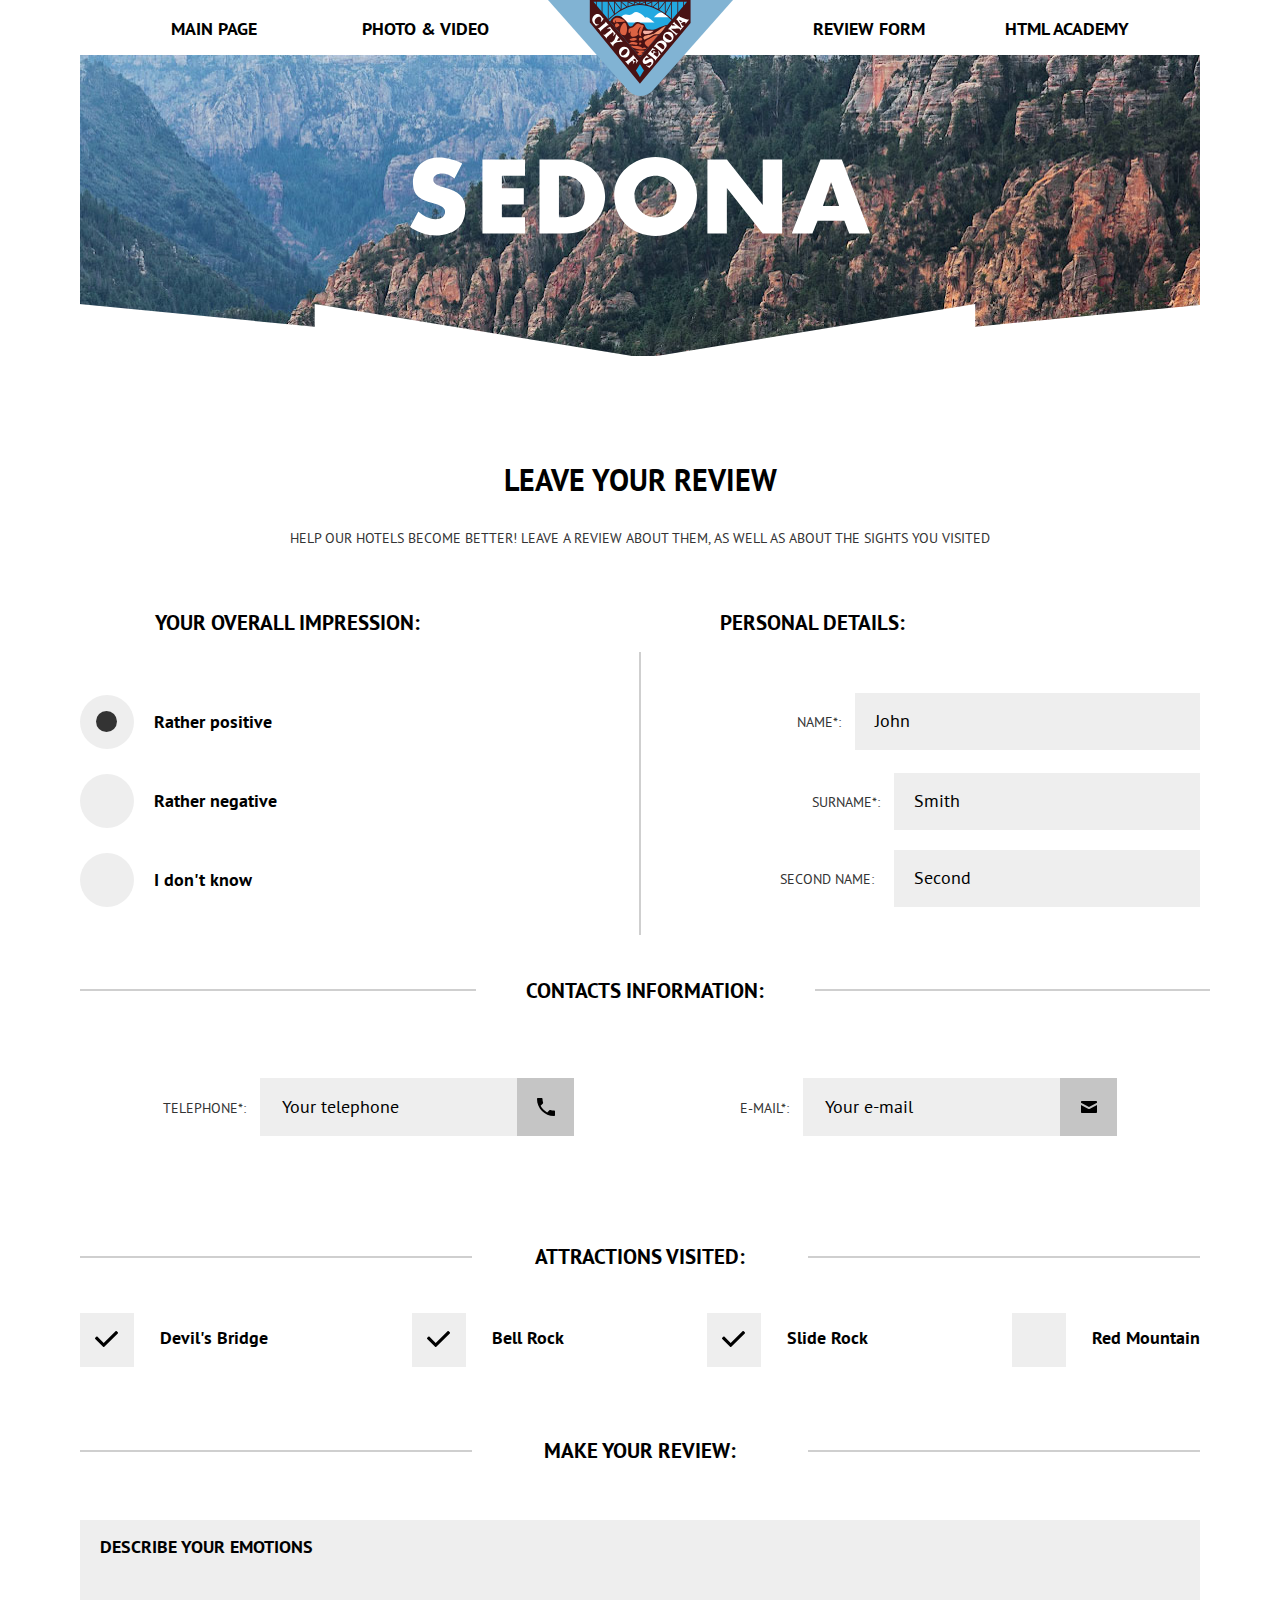
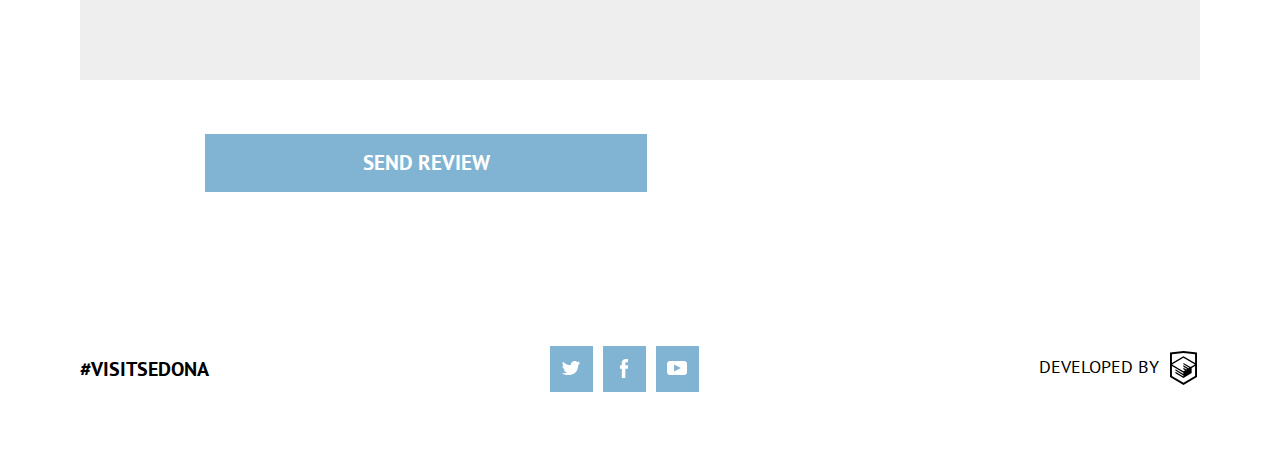
<file: source/form.html>
<!DOCTYPE html>
<html lang="ru">
  <head>
    <meta charset="utf-8">
    <title>HTML Academy: SEDONA</title>
    <link href="css/style.css" rel="stylesheet" type="text/css" />
  </head>
  <body>
    <header class="page-header container">
      <nav class="main-nav">
        <div class="main-nav__wrapper">
          <div class="main-nav__helper"></div>
          <ul class="main-nav__list site-list">
            <li class="site-list__item site-list__item--active">
              <a href="index.html">Main page</a>
            </li>
            <li class="site-list__item">
              <a href="photo.html">Photo & Video</a>
            </li>
            <li class="site-list__item">
              <a href="form.html">Review form</a>
            </li>
            <li class="site-list__item">
              <a href="#">HTML academy</a>
            </li>
          </ul>
        </div>
      </nav>
      <div class="page-header__logo-buttom-wrapper">
        <a class="page-header__logo" href="#">
          <img class="page-header__logo-imageF" src="img/logo-sedona-desktop.svg" alt="Логотип">
        </a>
        <button class="main-nav__toggle" type="button"></button>
      </div>
    </header>
    <main class="photo-page-main container">
      <h1 class="visually-hidden">Content</h1>
      <div class="photo-page-main__wrapper">
        <img class="photo-page-main__image-back" src="img/sedona.svg" alt="Надпись названия города Седона">
      </div>
      <h2 class="form-page-main__title">Leave your review</h2>
      <p class="form-page-main__description">Help our hotels become better! leave a review about them, as well as about the sights you visited</p>
      <form class="form-page-main__form form">
        <fieldset class="form__fieldset">
          <legend class="form__legend">Personal details:</legend>
          <ul class="form__name name">
            <li class="name__person">
              <label class="name__label label">Name*:</label>
              <input class="name__input" type="text" name="name" placeholder="John">
            </li>
            <li class="name__person">
              <label class="name__label label">Surname*:</label>
              <input class="name__input" type="text" name="surname" placeholder="Smith">
            </li>
            <li class="name__person">
              <label class="name__label label">Second name:</label>
              <input class="name__input" type="text" name="familyname" placeholder="Second">
            </li>
          </ul>
        </fieldset>
        <fieldset class="form__fieldset">
          <legend class="form__legend">Contacts information:</legend>
          <ul class="form__contact contact">
            <li class="contact__detail">
              <label class="contact__label label">Telephone*:
                <input class="contact__input" type="text" name="cell" placeholder="Your telephone">
              </label>
            </li>
            <li class="contact__detail">
              <label class="contact__label label">e-mail*:
                <input class="contact__input" type="text" name="mail" placeholder="Your e-mail">
              </label>
            </li>
          </ul>
        </fieldset>
        <fieldset class="form__fieldset">
          <legend class="form__legend">Your overall impression:</legend>
          <ul class="form__impression impression">
            <li class="impression__item">
              <input
                class="visually-hidden"
                type="radio"
                name="impression"
                id="impression-positive"
                checked/>
              <label class="impression__description" for="impression-positive">Rather positive</label>
            </li>
            <li class="impression__item">
              <input
                class="visually-hidden"
                type="radio"
                name="impression"
                id="impression-negative"
                />
              <label class="impression__description" for="impression-negative">
              Rather negative</label>
            </li>
            <li class="impression__item">
              <input
                class="visually-hidden"
                type="radio"
                name="impression"
                id="impression-whatever"
                />
              <label class="impression__description" for="impression-whatever">I don't know</label>
            </li>
          </ul>
        </fieldset>
        <fieldset class="form__fieldset">
          <legend class="form__legend">ATTRACTIONS VISITED:</legend>
          <ul class="form__sights sights">
            <li class="sights__item">
              <input
                class="visually-hidden"
                type="checkbox"
                name="sights"
                id="devil-bridge"
                checked/>
              <label class="sights__description" for="devil-bridge">Devil's Bridge</label>
            </li>
            <li class="sights__item">
              <input
                class="visually-hidden"
                type="checkbox"
                name="sights"
                id="bell-mountaine"
                checked/>
              <label class="sights__description" for="bell-mountaine">Bell Rock</label>
            </li>
            <li class="sights__item">
              <input
                class="visually-hidden"
                type="checkbox"
                name="sights"
                id="slide-park"
                checked/>
              <label class="sights__description" for="slide-park">Slide Rock</label>
            </li>
            <li class="sights__item">
              <input
                class="visually-hidden"
                type="checkbox"
                name="sights"
                id="red-rocks"/>
              <label class="sights__description" for="red-rocks">Red Mountain</label>
            </li>
          </ul>
        </fieldset>
        <fieldset class="form__fieldset">
          <legend class="form__legend">Make your review:</legend>
          <textarea class="form__textarea" placeholder="DESCRIBE YOUR EMOTIONS"></textarea>
        </fieldset>
      </form>
      <button class="form-page-main_button" type="button"><span class="form-page-main_button-text">send review</span></button>
    </main>
    <footer class="footer container">
      <div class="footer__wrapper">
        <h2 class="footer__title">#VISITSEDONA</h2>
        <ul class="footer__social-list social">
          <li class="social__item"><a class="social__link" href="#">
            <img class="social-sites" src="img/icon-twitter.svg">
            </a></li>
          <li class="social__item"><a class="social__link" href="#">
            <img class="social-sites" src="img/icon-facebook.svg">
          </a></li>
          <li class="social__item"><a class="social__link" href="#">
            <img class="social-sites" src="img/icon-youtube.svg">
          </a></li>
        </ul>
        <div class="footer__academy">
          <h3 class="visually-hidden">Developed</h3>
          <a class="footer__academy-link" href="https://htmlacademy.ru/intensive/adaptive">Developed by</a>
        </div>
      </div>
    </footer>
    <script src="js/formNav.js"></script>
  </body>
</html>
</file>
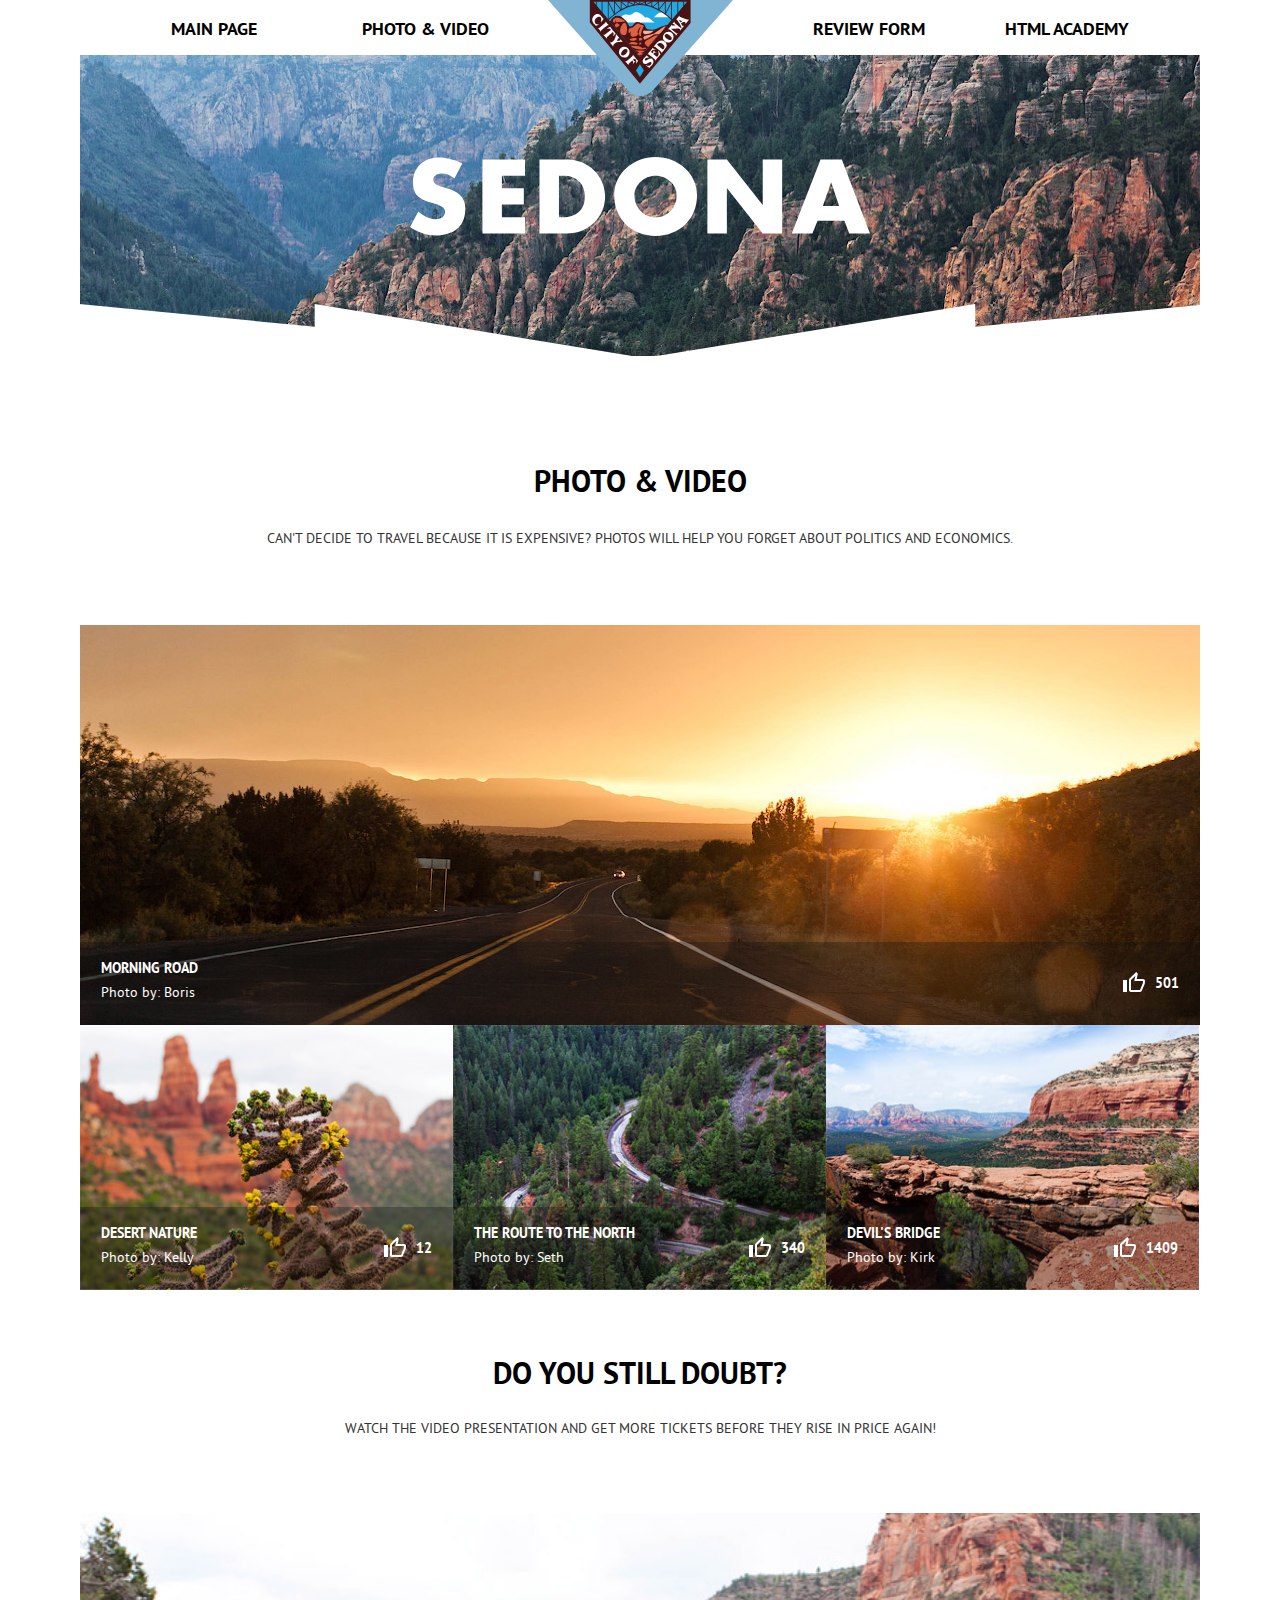
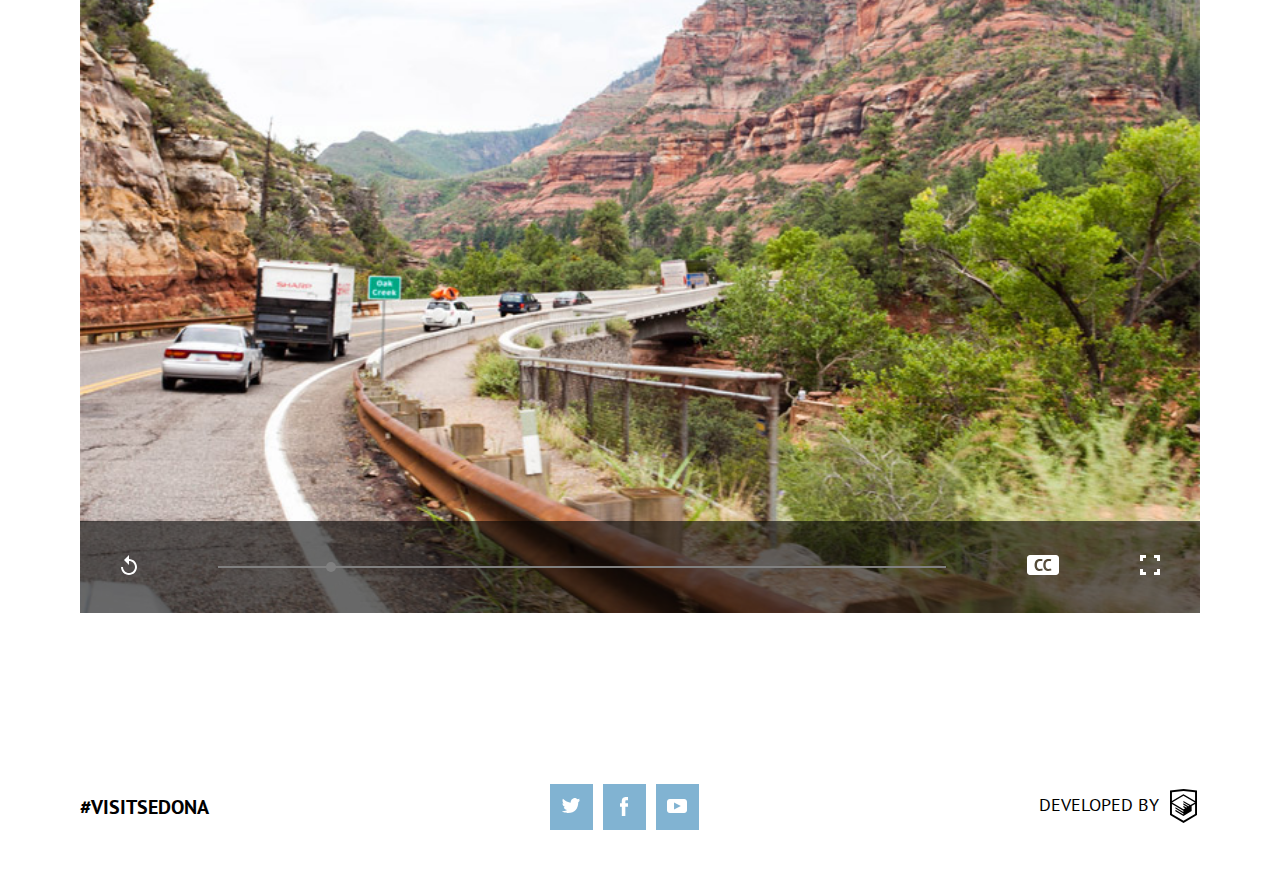
<file: source/photo.html>
<!DOCTYPE html>
<html lang="ru">
  <head>
    <meta charset="utf-8">
    <title>HTML Academy: SEDONA</title>
    <link href="css/style.css" rel="stylesheet" type="text/css" />
  </head>
  <body>
    <header class="page-header container">
      <nav class="main-nav">
        <div class="main-nav__wrapper">
          <div class="main-nav__helper"></div>
          <ul class="main-nav__list site-list">
            <li class="site-list__item site-list__item--active">
              <a href="index.html">Main page</a>
            </li>
            <li class="site-list__item">
              <a href="photo.html">Photo & Video</a>
            </li>
            <li class="site-list__item">
              <a href="form.html">Review form</a>
            </li>
            <li class="site-list__item">
              <a href="#">HTML academy</a>
            </li>
          </ul>
        </div>
      </nav>
      <div class="page-header__logo-buttom-wrapper">
        <a class="page-header__logo" href="#">
          <img class="page-header__logo-imageP" src="img/logo-sedona-desktop.svg" alt="Логотип">
        </a>
        <button class="main-nav__toggle" type="button"></button>
      </div>
    </header>
    <main class="photo-page-main container">
      <h1 class="visually-hidden">Content</h1>
      <div class="photo-page-main__wrapper">
        <img class="photo-page-main__image-back" src="img/sedona.svg" alt="Надпись названия города Седона">
      </div>
      <h2 class="photo-page-main__title">Photo & Video</h2>
      <p class="photo-page-main__description">Can't decide to travel because it is expensive? Photos will help you forget about politics and economics.</p>
      <ul class="photo-page-main__list photo-list">
        <li class="photo-list__item">
          <img class="photo-list__image" src="img/photo-sunset-desktop@1x.jpg"  alt="Фото заката">
          <div class="image-data"> 
            <div>
              <h3 class="photo-list__title">Morning road</h3>
              <p class="photo-list__author">Photo by: Boris</p>
            </div>
            <p class="photo-list__likes">
              <span class="visually-hidden">Likes</span>
              <span class="photo-list__like-count">501</span>
            </p>
          </div>
        </li>
        <li class="photo-list__item">
          <img class="photo-list__image" src="img/photo-cactus-desktop@1x.jpg" alt="Фото кактуса">
          <div class="image-data">
            <div>
              <h3 class="photo-list__title">Desert nature</h3>
              <p class="photo-list__author">Photo by: Kelly</p>
            </div>
            <p class="photo-list__likes">
              <span class="visually-hidden">Likes</span>
              <span class="photo-list__like-count">12</span>
            </p>
          </div>
        </li>
        <li class="photo-list__item">
          <img class="photo-list__image" src="img/photo-roads-desktop@1x.jpg" alt="Фото дороги">
           <div class="image-data">
            <div>
              <h3 class="photo-list__title">The route to the North</h3>
              <p class="photo-list__author">Photo by: Seth</p>
            </div>
            <p class="photo-list__likes">
              <span class="visually-hidden">Likes</span>
              <span class="photo-list__like-count">340</span>
            </p>
          </div>
        </li>
        <li class="photo-list__item">
          <img class="photo-list__image" src="img/photo-bridge-desktop@1x.jpg" alt="Фото моста">
          <div class="image-data">
            <div>
              <h3 class="photo-list__title">Devil's bridge</h3>
              <p class="photo-list__author">Photo by: Kirk</p>
            </div>
            <p class="photo-list__likes">
              <span class="visually-hidden">Likes</span>
              <span class="photo-list__like-count">1409</span>
            </p>
          </div>
        </li>
      </ul>
      <section class="photo-page-main__video video">
        <h2 class="video__title">Do you still doubt?</h2>
        <p class="video__text">
          Watch the video presentation and get more tickets before they rise in price again!
        </p>
        <div class="video__container">
          <img class="video__img" src="img/video-desktop@1x.jpg" alt="Фото кадр из видео">
          <div class="video__tools">
            <div>
              <img src="img/icon-video-replay.svg" alt="">
            </div>
            <div class="video__timeline">
              <div class="video__timeline-point"></div>
            </div>
            <div>
              <img src="img/icon-video-subtitles.svg" alt="">
            </div>
            <div>
              <img src="img/icon-video-fullscreen.svg" alt="">
            </div>
          </div>
        </div>
      </section>
    </main>
    <footer class="footer container">
      <div class="footer__wrapper">
        <h2 class="footer__title">#VISITSEDONA</h2>
        <ul class="footer__social-list social">
          <li class="social__item"><a class="social__link" href="#">
            <img class="social-sites" src="img/icon-twitter.svg">
            </a></li>
          <li class="social__item"><a class="social__link" href="#">
            <img class="social-sites" src="img/icon-facebook.svg">
          </a></li>
          <li class="social__item"><a class="social__link" href="#">
            <img class="social-sites" src="img/icon-youtube.svg">
          </a></li>
        </ul>
        <div class="footer__academy">
          <h3 class="visually-hidden">Developed </h3>
          <a class="footer__academy-link" href="https://htmlacademy.ru/intensive/adaptive">Developed by</a>
        </div>
      </div>
    </footer>
    <script src="js/likes.js"></script>
    <script src="js/photoNav.js"></script>
  </body>
</html>
</file>
<file: source/css/style.css>
@charset "UTF-8";
/*body { background: blue; }*/
/* colors */
/*screen size */
/* images */
body {
  font-family: "PTSans", "Arial", sans-serif;
  margin: 0;
  padding: 0;
  min-width: 320px;
}

.visually-hidden {
  position: absolute;
  clip: rect(0 0 0 0);
  width: 1px;
  height: 1px;
  margin: -1px;
}

/*
* {
  outline: 1px solid red;
}
*/
@font-face {
  font-family: "PTSans";
  src: url("../fonts/ptsans.woff") format("woff"), url("../fonts/ptsans.woff2") format("woff2");
  font-weight: 300;
  font-style: normal;
}
@font-face {
  font-family: "PTSans";
  src: url("../fonts/ptsansbold.woff") format("woff"), url("../fonts/ptsansbold.woff2") format("woff2");
  font-weight: 800;
  font-style: normal;
}
/* blocks index.html*/
.page-header {
  margin: 0;
  padding: 0;
}

.page-header__logo-buttom-wrapper {
  display: flex;
  flex-direction: column;
  margin: 0;
  padding: 0;
  text-align: center;
}

.page-header__logo {
  margin: 0;
  padding: 0;
  margin-bottom: -14px;
}

.page-header__logo-image {
  margin: 0;
  padding: 0;
  position: relative;
  width: 185px;
  height: auto;
  z-index: 3;
  margin-top: -57px;
}

/* ---- tablet ---- */
@media (max-width: 1120px) {
  .page-header__logo-image {
    margin-top: -75px;
  }
}
@media (max-width: 960px) {
  .page-header__logo-image {
    margin-top: -67px;
  }
}
@media (max-width: 770px) {
  .page-header__logo-image {
    margin-top: -81px;
    width: 170px;
  }
}
@media (max-width: 530px) {
  .page-header__logo-image {
    width: 147px;
  }
}
/* ---- placeholder ---- */
.page-header__logo-imageP {
  margin: 0;
  padding: 0;
  position: relative;
  width: 185px;
  height: auto;
  z-index: 3;
  margin-top: -57px;
}

@media (max-width: 1120px) {
  .page-header__logo-imageP {
    margin-top: -75px;
  }
}
@media (max-width: 960px) {
  .page-header__logo-imageP {
    margin-top: -67px;
  }
}
@media (max-width: 770px) {
  .page-header__logo-imageP {
    margin-top: -81px;
    width: 170px;
  }
}
@media (max-width: 530px) {
  .page-header__logo-imageP {
    width: 147px;
  }
}
.page-header__logo-imageF {
  margin: 0;
  padding: 0;
  position: relative;
  width: 185px;
  height: auto;
  z-index: 3;
  margin-top: -57px;
}

@media (max-width: 1120px) {
  .page-header__logo-imageF {
    margin-top: -75px;
  }
}
@media (max-width: 960px) {
  .page-header__logo-imageF {
    margin-top: -67px;
  }
}
@media (max-width: 770px) {
  .page-header__logo-imageF {
    margin-top: -81px;
    width: 170px;
  }
}
@media (max-width: 530px) {
  .page-header__logo-imageF {
    width: 147px;
  }
}
.main-nav {
  margin: 0;
  padding: 0;
  /* временно для сетки */
  /* min-height: 220px; */
}

.main-nav__helper {
  display: none;
  width: 100%;
  height: 60px;
  background-color: #eeeeee;
}

.main-nav__toggle {
  display: none;
  padding: 0;
  margin: 0;
  width: 23px;
  height: 22px;
  position: absolute;
  background-image: url("../img/icon-menu.svg");
  background-repeat: no-repeat;
  top: 8px;
  right: 15px;
}

@media (max-width: 530px) {
  .main-nav__toggle {
    border: none;
    z-index: 2;
    display: block;
    align-self: flex-end;
  }

  .main-nav__helper {
    display: block;
  }
}
.main-nav__wrapper {
  margin: 0;
  padding: 0;
  background-color: #ffffff;
  /*background-color: $bgc-blue;*/
}

.main-nav__list {
  padding: 0;
  margin: 0;
}

/* ---- tablet ---- */
/*
@media (min-width: $tablet-width) {
  .main-nav__wrapper {
    background-color: $bcg-white;
  }

}

@media (min-width: $tablet-width) {
  .main-nav {
  }
}
*/
/* ---- mobile ---- */
.site-list {
  display: flex;
  flex-direction: row;
  justify-content: space-between;
  margin: 0;
  padding: 0;
  list-style: none;
  padding-left: 71px;
  padding-right: 51px;
}

.site-list__item {
  margin: 0;
  padding: 0;
  font-family: PTSans, Arial, sans-serif;
  font-size: 18px;
  font-weight: 800;
  font-stretch: normal;
  font-style: normal;
  line-height: 1;
  letter-spacing: normal;
  text-align: center;
  text-transform: uppercase;
  color: #ffffff;
}

.site-list__item:nth-of-type(2) {
  margin-left: 25px;
  margin-right: 27px;
}

.site-list__item:nth-of-type(3) {
  margin-left: 217px;
}

/*
.site-list__item:nth-of-type(3) {
  margin-top: 16px;
}
*/
/*
.site-list__item a {
  display: block;
  box-sizing: border-box;
  margin: 0;
  padding: 0;
  padding-top: 18px;
  padding-bottom: 19px;
  color: $white-font;
  background-color: $bgc-blue;
  text-decoration: none;
}
*/
/*
.site-list__item--active {

}
*/
.site-list__item a {
  display: block;
  box-sizing: border-box;
  margin: 0;
  padding: 0;
  padding-left: 20px;
  padding-right: 20px;
  padding-top: 20px;
  padding-bottom: 19px;
  color: #000000;
  background-color: #ffffff;
  text-decoration: none;
}

.nav--show {
  display: block;
}

.nav--hide {
  display: none;
}

/* ---- tablet ---- */
@media (max-width: 960px) {
  .site-list__item {
    font-size: 14px;
  }
}
@media (max-width: 770px) {
  .site-list__item {
    font-size: 13px;
  }

  .site-list__item a {
    padding-left: 0;
    padding-right: 0;
  }

  .site-list__item:nth-of-type(2) {
    margin-left: 0;
  }

  .site-list__item:nth-of-type(3) {
    margin-left: 145px;
  }

  .site-list {
    padding-left: 0;
    padding-right: 0;
    margin-bottom: 20px;
  }
}
@media (max-width: 530px) {
  .site-list {
    flex-direction: column;
  }

  .site-list__item:nth-of-type(1),
.site-list__item:nth-of-type(2),
.site-list__item:nth-of-type(3) {
    margin-left: 0;
    margin-right: 0;
    border-bottom: 1px solid white;
  }

  .site-list__item a {
    font-size: 18px;
    color: #ffffff;
    background-color: #81b3d2;
  }
}
.index-page-main {
  margin: 0;
  padding: 0;
  text-align: center;
}

.index-page-main__background-img {
  margin: 0;
  padding: 0;
  margin-top: -15px;
  margin-bottom: 0;
  width: 100%;
  background-image: url("../img/bg-back-desktop@1x.jpg");
  background-repeat: no-repeat;
  background-position: bottom;
  position: relative;
}

.index-page-main__background-img::after {
  content: "";
  width: 101%;
  height: 54px;
  position: absolute;
  z-index: 2;
  background-size: 100%;
  background-repeat: no-repeat;
  background-image: url("../img/bg-intro-triangle-desktop.svg");
  left: -1px;
  bottom: 0;
}

.index-page-main__image {
  margin: 0;
  padding: 0;
  margin-top: 78px;
  margin-bottom: 85px;
  vertical-align: top;
  text-align: center;
  width: 458px;
  height: auto;
}

.index-page-main__title-wrapper {
  margin: 0;
  padding: 0;
  margin-top: 41px;
  margin-bottom: 0px;
}

.index-page-main__title {
  display: block;
  box-sizing: border-box;
  margin: 0;
  padding: 0;
  margin-top: 0;
  margin-bottom: 0;
  margin-left: auto;
  margin-right: auto;
  font-family: PTSans, Arial, sans-serif;
  font-size: 18px;
  font-weight: 800;
  font-stretch: normal;
  font-style: normal;
  line-height: 1.45;
  letter-spacing: normal;
  text-align: center;
  width: 600px;
  text-transform: uppercase;
  color: #000000;
}

.index-page-main__description {
  display: block;
  box-sizing: border-box;
  margin: 0;
  padding: 0;
  margin-top: 28px;
  margin-bottom: 42px;
  padding-left: 32px;
  padding-right: 33px;
  font-family: PTSans, Arial, sans-serif;
  font-size: 14px;
  font-weight: 300;
  font-stretch: normal;
  font-style: normal;
  line-height: 1.86;
  letter-spacing: normal;
  text-align: center;
  text-transform: uppercase;
  color: #333333;
}

.index-page-main__reasons-list {
  margin: 0;
  padding: 0;
  margin-top: 81px;
}

.index-page-main__booking {
  margin: 0;
  padding: 0;
  margin-top: 60px;
  position: relative;
}

.index-page-main__other-reasons {
  margin: 0;
  padding: 0;
  margin-top: 81px;
}

/* ---- tablet ---- */
@media (max-width: 1120px) {
  .index-page-main__background-img::after {
    height: 46px;
  }
}
@media (max-width: 960px) {
  .index-page-main__background-img {
    margin-top: -25px;
  }

  .index-page-main__background-img::after {
    height: 37px;
  }
}
@media (max-width: 770px) {
  .index-page-main__background-img::after {
    bottom: -12px;
    height: 37px;
  }

  .index-page-main__image {
    width: 210px;
  }

  .index-page-main__title {
    width: 100%;
  }

  .index-page-main__booking {
    margin-top: 30px;
  }
}
@media (max-width: 530px) {
  .index-page-main__background-img::after {
    height: 37px;
  }
}
@media (max-width: 515px) {
  .index-page-main__background-img::after {
    display: none;
  }
}
/*
@media (min-width: $tablet-width) {

  .index-page-main__background-img {
    height: 518px;
    background-image: url($bg-img-tab);
  }

  .index-page-main__title-wrapper {
    margin: 0;
    padding: 0;
    margin-top: 48px;
  }

  .index-page-main__title {

    font-size: 21px;
    line-height: 1.3;
  }

  .index-page-main__booking {
    margin-top: 64px;
  }

  .index-page-main__description {
    margin-top: 29px;
    margin-bottom: 48px;
  }
}

@media (min-width: $desktop-width) {
  .index-page-main__background-img {
    background-image: url($bg-img-desk);
  }
}
*/
.reasons-list {
  margin: 0;
  padding: 0;
}

.reasons-list__point {
  margin: 0;
  padding: 0;
  list-style: none;
}

.reasons-list-2 {
  margin: 0;
  padding: 0;
  list-style: none;
}

.reasons-list__point-2 {
  margin: 0;
  padding: 0;
  list-style: none;
}

@media (min-width: 768px) {
  .reasons-list-2 {
    display: flex;
    flex-direction: row;
    margin: 0;
    padding: 0;
  }
}
.modal {
  margin-left: auto;
  margin-right: auto;
  position: absolute;
  display: none;
  left: 50%;
  top: 50%;
  transform: translate(-50%, -50%);
  z-index: 6;
}

.modal__form {
  border: 1px solid #eeeeee;
  background-color: #eeeeee;
}

.modal__legend {
  margin: 0;
  padding: 0;
  width: 100%;
  padding-top: 25px;
  padding-bottom: 25px;
  margin-bottom: 15px;
  font-family: PTSans, Arial, sans-serif;
  font-size: 18px;
  font-weight: 800;
  font-stretch: normal;
  font-style: normal;
  line-height: 1.5;
  letter-spacing: normal;
  text-transform: uppercase;
  color: #ffffff;
  text-align: center;
  background-color: #81b3d2;
}

.conditions {
  list-style: none;
  width: 100%;
  margin-bottom: 15px;
}

.conditions:nth-of-type(3),
.conditions:nth-of-type(4) {
  width: 50%;
}

.modal__conditions-list {
  display: flex;
  flex-wrap: wrap;
  flex-direction: row;
  padding-left: 25px;
  padding-right: 25px;
  margin-top: 10px;
}

.conditions__label {
  display: flex;
  flex-wrap: wrap;
  flex-direction: row;
  width: 100%;
}

.conditions:nth-of-type(3) .conditions__label,
.conditions:nth-of-type(4) .conditions__label {
  display: flex;
  flex-wrap: wrap;
  flex-direction: row;
  justify-content: flex-end;
  width: 100%;
}

.condition__text {
  margin: 0;
  padding: 0;
  display: inline-block;
  width: 20%;
  padding-top: 7px;
  font-family: PTSans, Arial, sans-serif;
  font-size: 18px;
}

.conditions:nth-of-type(3) .condition__text,
.conditions:nth-of-type(4) .condition__text {
  margin: 0;
  padding: 0;
  display: inline-block;
  width: 20%;
  padding-top: 7px;
}

.conditions__input {
  margin: 0;
  padding: 0;
  width: 80%;
  border: none;
  background-color: lightgray;
  padding-top: 10px;
  padding-bottom: 10px;
}

.conditions__input::placeholder {
  font-family: PTSans, Arial, sans-serif;
  font-size: 14px;
  font-weight: 700;
  color: #000000;
  text-align: center;
}

.conditions:nth-of-type(3) .conditions__input,
.conditions:nth-of-type(4) .conditions__input {
  margin: 0;
  padding: 0;
  width: 60%;
  padding-top: 10px;
  padding-bottom: 10px;
}

.modal__button-find {
  display: block;
  width: 25%;
  margin-left: auto;
  margin-right: auto;
  padding-top: 10px;
  padding-bottom: 10px;
  margin-bottom: 25px;
  border: none;
  background-color: #81b3d2;
  font-family: PTSans, Arial, sans-serif;
  font-size: 14px;
  font-weight: 800;
  font-stretch: normal;
  font-style: normal;
  line-height: 1.5;
  letter-spacing: normal;
  text-transform: uppercase;
  color: #ffffff;
}

.modal__button-find:hover {
  opacity: 0.7;
}

.modal__button-find:active {
  opacity: 1;
}

.modal__button {
  position: absolute;
  top: 20px;
  right: 20px;
  width: 20px;
  height: 20px;
  font-size: 0;
  background: none;
  border: 0;
}

.modal__button::after,
.modal__button::before {
  content: "";
  position: absolute;
  right: 0;
  top: 20px;
  left: 0;
  width: 26px;
  height: 6px;
  margin: -13px -3px;
  background-color: #ffffff;
}

.modal__button::before {
  transform: rotate(45deg);
}

.modal__button::after {
  transform: rotate(-45deg);
}

.modal__button:hover::after,
.modal__button:hover::before {
  background-color: rgba(255, 0, 0, 0.918);
}

.modal__button:active::after,
.modal__button:active::before {
  background-color: rgba(255, 0, 0, 0.918);
  opacity: 0.7;
}

.modal--show {
  display: block;
}

.modal--hide {
  display: none;
}

@media (max-width: 960px) {
  .modal__button {
    top: 6px;
  }

  .modal__conditions-list {
    flex-direction: column;
  }

  .conditions:nth-of-type(3),
.conditions:nth-of-type(4) {
    width: 100%;
  }

  .condition__text {
    width: 30%;
  }

  .conditions__input {
    width: 70%;
  }

  .conditions:nth-of-type(3) .condition__text,
.conditions:nth-of-type(4) .condition__text {
    width: 30%;
  }

  .conditions:nth-of-type(3) .conditions__input,
.conditions:nth-of-type(4) .conditions__input {
    width: 50%;
  }

  .modal__button-find {
    width: 50%;
  }
}
@media (max-width: 530px) {
  .condition__text {
    font-size: 15px;
  }

  .conditions__input::placeholder {
    font-size: 12px;
  }

  .modal__button-find {
    width: 100%;
  }

  .modal__legend {
    font-size: 15px;
  }

  .modal__button {
    right: 0;
  }

  .modal__button::after,
.modal__button::before {
    width: 18px;
    height: 4px;
  }
}
@media (max-width: 400px) {
  .condition__text {
    font-size: 10px;
  }

  .conditions__input::placeholder {
    font-size: 8px;
  }

  .modal__legend {
    font-size: 13px;
  }

  .conditions:nth-of-type(3) .conditions__input,
.conditions:nth-of-type(4) .conditions__input {
    width: 35%;
    padding-top: 0;
    padding-bottom: 0;
  }

  .conditions:nth-of-type(3) .condition__text,
.conditions:nth-of-type(4) .condition__text {
    padding-top: 1px;
  }
}
.weather-wrapper {
  position: absolute;
  top: 2%;
  left: 2%;
  z-index: 999;
  margin-top: 0;
  margin-bottom: 0;
  width: 130px;
  text-align: center;
  font-size: 18px;
  background-color: rgba(255, 255, 255, 0.3);
}
@media (max-width: 660px) {
  .weather-wrapper {
    width: 80px;
  }
}
@media (max-width: 400px) {
  .weather-wrapper {
    width: 55px;
  }
}

.weather-pic {
  width: 50px;
  height: 50px;
}
@media (max-width: 400px) {
  .weather-pic {
    width: 30px;
    height: 30px;
  }
}

.weather-title {
  font-size: 20px;
  font-weight: bold;
  color: rgba(32, 33, 36, 0.7);
}
@media (max-width: 660px) {
  .weather-title {
    font-size: 14px;
    font-weight: normal;
  }
}

.temperature-value {
  font-size: 22px;
  font-weight: bold;
  color: rgba(32, 33, 36, 0.7);
}
@media (max-width: 660px) {
  .temperature-value {
    font-size: 14px;
    font-weight: normal;
  }
}

.temperature-description p {
  font-size: 18px;
  font-weight: normal;
  color: rgba(32, 33, 36, 0.7);
}
@media (max-width: 660px) {
  .temperature-description p {
    font-size: 12px;
    font-weight: normal;
  }
}

.location {
  font-size: 17px;
  font-weight: bold;
  color: rgba(32, 33, 36, 0.7);
}
@media (max-width: 660px) {
  .location {
    font-size: 12px;
    font-weight: normal;
  }
}

/*@import "blocks/other-reasons.scss";*/
.point {
  margin: 0;
  padding: 0;
}

.point-2 {
  margin: 0;
  padding: 0;
}

.point__wrapper {
  margin: 0;
  padding: 0;
}

.point:nth-of-type(1) .point__head,
.point:nth-of-type(2) .point__head {
  background-color: #81b3d2;
}

/*
.point:nth-of-type(3),
.point:nth-of-type(4),
.point:nth-of-type(5) {
  background-color: $bcg-shade-of-gray;
}
*/
.point-2:nth-of-type(1),
.point-2:nth-of-type(2),
.point-2:nth-of-type(3) {
  background-color: #eeeeee;
}

.point__head {
  margin: 0;
  padding: 0;
  margin-top: 0;
  margin-bottom: 0;
  flex-grow: 2;
}

.point__head-tight {
  width: 100%;
  margin-right: auto;
  margin-left: auto;
}

.point__title,
.point-2__title {
  display: block;
  box-sizing: border-box;
  margin: 0;
  padding: 0;
  width: 150px;
  padding-top: 40px;
  font-family: PTSans, Arial, sans-serif;
  font-size: 18px;
  font-weight: 800;
  font-stretch: normal;
  font-style: normal;
  line-height: 1.5;
  letter-spacing: normal;
  text-transform: uppercase;
  color: #ffffff;
  list-style: none;
  margin-left: auto;
  margin-right: auto;
}

.point__number,
.point-2__number {
  margin: 0;
  padding: 0;
  font-size: 14px;
  line-height: 21px;
  color: #ffffff;
  margin-top: 30px;
  margin-bottom: 15px;
}

.point-2__number {
  color: #333333;
}

/*
.point:nth-of-type(3) .point__title,
.point:nth-of-type(4) .point__title,
.point:nth-of-type(5) .point__title {
  padding-top: 26px;
  color: $black-font;
}
*/
.point-2__title {
  padding-top: 26px;
  color: #000000;
}

.point__description,
.point-2__description {
  display: block;
  box-sizing: border-box;
  margin: 0;
  padding: 0;
  margin-top: 0;
  margin-bottom: 0;
  padding-top: 20px;
  padding-left: 27px;
  padding-right: 28px;
  font-family: PTSans, Arial, sans-serif;
  font-size: 14px;
  font-weight: 300;
  font-stretch: normal;
  font-style: normal;
  line-height: 1.5;
  letter-spacing: normal;
  text-transform: uppercase;
  color: #ffffff;
}

/*
.point:nth-of-type(3) .point__description,
.point:nth-of-type(4) .point__description,
.point:nth-of-type(5) .point__description {
  padding-left: 32px;
  padding-right: 32px;
  padding-bottom: 28px;
  color: $shade-of-black-font;
}
*/
.point-2:nth-of-type(1) .point-2__description,
.point-2:nth-of-type(2) .point-2__description,
.point-2:nth-of-type(3) .point-2__description {
  padding-left: 32px;
  padding-right: 32px;
  padding-bottom: 28px;
  color: #333333;
}

.point__img {
  margin: 0;
  padding: 0;
  vertical-align: top;
  width: 113%;
  height: 260px;
  object-fit: cover;
}

.point__img--croped {
  object-fit: cover;
  width: 100%;
  height: 260px;
}

.point__title,
.point-2__title {
  font-size: 21px;
  line-height: 26px;
}

.point__wrapper {
  display: flex;
  flex-direction: row;
  margin: 0;
  padding: 0;
}

.point:nth-of-type(2) .point__wrapper {
  flex-direction: row-reverse;
}

.point-2 {
  padding-bottom: 35px;
}

/* ---- tablet ---- */
@media (max-width: 960px) {
  .point__img {
    width: 140%;
  }

  .point__img--croped {
    width: 100%;
  }
}
@media (max-width: 770px) {
  .point__img--croped {
    width: 63%;
  }

  .point__title,
.point-2__title {
    padding-top: 15px;
  }

  .point-2__title {
    width: 100px;
    font-size: 16px;
  }

  .point__number,
.point-2__number {
    margin-top: 0;
    margin-bottom: 0;
  }

  .point-2:nth-of-type(1) .point-2__description,
.point-2:nth-of-type(2) .point-2__description,
.point-2:nth-of-type(3) .point-2__description {
    padding-bottom: 0;
    font-size: 12px;
  }
}
@media (max-width: 530px) {
  .point-2:nth-of-type(1),
.point-2:nth-of-type(2) {
    padding-bottom: 0;
  }

  .point-2:nth-of-type(3) {
    padding-bottom: 15px;
  }

  .point-2__title {
    width: auto;
  }

  .point__wrapper,
.point:nth-of-type(2) .point__wrapper {
    flex-direction: column;
  }

  .point__img {
    width: auto;
  }

  .point__head-tight {
    margin-bottom: 10px;
  }

  .point__description,
.point-2__description {
    padding-top: 2px;
    padding-left: 70px;
    padding-right: 70px;
  }
}
/*
@media (min-width: $tablet-width) {
  .point__title,
  .point-2__title {
    font-size: 21px;
    line-height: 26px;
  }

  .point__wrapper {
    display: flex;
    flex-direction: row;
    margin: 0;
    padding: 0;
  }

  .point:nth-of-type(2) .point__wrapper {
    flex-direction: row-reverse;
  }

  .point-2 {
    padding-bottom: 35px;
  }
}
*/
.comment-list {
  margin: 0;
  padding: 0;
  margin-bottom: 43px;
  list-style: none;
}

.comment-list__item {
  position: relative;
  margin: 0;
  padding: 0;
  margin-top: 35px;
  margin-bottom: -3px;
  background-color: #ffffff;
}

.comment-list__item:nth-of-type(1)::after {
  content: "";
  width: 100%;
  height: 76px;
  position: absolute;
  z-index: 2;
  background-image: url("../img/icon-house.svg");
  background-repeat: no-repeat;
  background-position: center;
  top: -110px;
  left: 0;
}

.comment-list__item:nth-of-type(2)::after {
  content: "";
  width: 100%;
  height: 76px;
  position: absolute;
  z-index: 2;
  background-image: url("../img/icon-gift.svg");
  background-repeat: no-repeat;
  background-position: center;
  top: -113px;
  left: 0;
}

.comment-list__item:nth-of-type(3)::after {
  content: "";
  width: 100%;
  height: 73px;
  position: absolute;
  z-index: 2;
  background-image: url("../img/icon-burger.svg");
  background-repeat: no-repeat;
  background-position: center;
  top: -107px;
  left: 0;
}

.comment-list__title {
  display: block;
  box-sizing: border-box;
  margin: 0;
  padding: 0;
  padding-left: 41px;
  padding-right: 41px;
  padding-top: 1px;
  padding-bottom: 12px;
  font-family: PTSans, Arial, sans-serif;
  font-size: 18px;
  font-weight: 800;
  line-height: 1.45;
  text-align: left;
  text-transform: uppercase;
  color: #000000;
}

.comment-list__text {
  display: block;
  box-sizing: border-box;
  margin: 0;
  padding: 0;
  padding-left: 69px;
  padding-right: 41px;
  font-family: PTSans, Arial, sans-serif;
  font-size: 14px;
  font-weight: 400;
  font-stretch: normal;
  font-style: normal;
  line-height: 1.45;
  text-align: left;
  letter-spacing: normal;
  text-transform: uppercase;
  color: #333333;
}

.comment-list {
  display: flex;
  flex-direction: row;
  margin: 0;
  padding: 0;
  margin-top: 117px;
  margin-bottom: 64px;
}

.comment-list__title {
  font-size: 21px;
  margin-bottom: 7px;
  text-align: center;
}

.comment-list__item {
  margin-left: 0;
  margin-bottom: 0;
}

.comment-list__item:nth-of-type(2) {
  order: 3;
}

.comment-list__item:nth-of-type(3) {
  order: 2;
}

.comment-list__text {
  padding-left: 50px;
  padding-right: 50px;
  text-align: center;
}

@media (max-width: 770px) {
  .comment-list__item:nth-of-type(1)::after,
.comment-list__item:nth-of-type(2)::after,
.comment-list__item:nth-of-type(3)::after {
    top: -80px;
    background-size: 65px;
  }

  .comment-list {
    margin-top: 55px;
    margin-bottom: 40px;
  }

  .comment-list__title {
    font-size: 16px;
  }

  .comment-list__text {
    padding-left: 0;
    padding-right: 0;
  }
}
@media (max-width: 530px) {
  .comment-list__item:nth-of-type(1)::after,
.comment-list__item:nth-of-type(2)::after,
.comment-list__item:nth-of-type(3)::after {
    background-size: 45px;
  }
}
@media (max-width: 470px) {
  .comment-list {
    flex-direction: column;
    margin-top: 25px;
    margin-bottom: 15px;
  }

  .comment-list__item {
    margin-top: 30px;
    margin-bottom: 15px;
  }

  .comment-list__item:nth-of-type(3) {
    margin-top: 35px;
  }

  .comment-list__item:nth-of-type(2) {
    margin-top: 45px;
    margin-bottom: 5px;
  }

  .comment-list__title {
    padding-bottom: 0;
  }

  .comment-list__item:nth-of-type(1)::after,
.comment-list__item:nth-of-type(3)::after {
    top: -60px;
  }

  .comment-list__item:nth-of-type(2)::after {
    top: -68px;
  }
}
/*
.booking {

}
*/
.booking__title {
  margin: 0;
  padding: 0;
  margin-bottom: 20px;
  font-family: PTSans, Arial, sans-serif;
  font-size: 21px;
  font-weight: 800;
  font-stretch: normal;
  font-style: normal;
  line-height: 1.5;
  letter-spacing: normal;
  text-align: center;
  text-transform: uppercase;
  color: #000000;
}

.booking__text {
  margin: 0;
  padding: 0;
  margin-bottom: 15px;
  padding-left: 23px;
  padding-right: 23px;
  font-family: PTSans, Arial, sans-serif;
  font-size: 14px;
  font-weight: 400;
  font-stretch: normal;
  font-style: normal;
  line-height: 1.65;
  letter-spacing: normal;
  text-align: center;
  text-transform: uppercase;
  color: #333333;
}

.booking__link {
  display: block;
  margin: 0;
  padding: 0;
  position: relative;
  width: 356px;
  margin-top: 59px;
  margin-bottom: 68px;
  margin-left: auto;
  margin-right: auto;
  padding-right: 50px;
  padding-left: 50px;
  padding-top: 15px;
  padding-bottom: 15px;
  background-color: #81b3d2;
  font-size: 21px;
  font-weight: 400;
  color: #ffffff;
  text-decoration: none;
  text-transform: uppercase;
}

.booking__link:hover {
  background-color: #81b3d2;
  opacity: 0.8;
}

.booking__link:active {
  background-color: #81b3d2;
  opacity: 1;
}

.booking__img {
  display: block;
  margin: 0;
  padding: 0;
  margin-left: auto;
  margin-right: auto;
  width: 100%;
  height: 350px;
}

.booking__link::after {
  content: "";
  width: 16px;
  height: 16px;
  position: absolute;
  z-index: 5;
  background-color: #81b3d2;
  border-radius: 50%;
  left: 215px;
  bottom: -255px;
  border: 5px solid #ffffff;
}

@media (max-width: 770px) {
  .booking__title {
    margin-bottom: 10px;
  }

  .booking__link {
    width: 270px;
    margin-top: 30px;
    margin-bottom: 30px;
  }

  .booking__img {
    height: 300px;
  }

  .booking__link::after {
    width: 10px;
    height: 10px;
    left: 178px;
    bottom: -178px;
    border: 3px solid #ffffff;
  }
}
@media (max-width: 530px) {
  .booking__link {
    font-size: 18px;
    width: 40%;
  }

  .booking__link::after {
    left: 150px;
  }
}
@media (max-width: 480px) {
  .booking__link::after {
    left: 135px;
  }
}
@media (max-width: 360px) {
  .booking__link::after {
    left: 110px;
  }
}
/*
@media (min-width: $tablet-width) {
  .booking__title {
    font-size: 30px;
    line-height: 26px;
  }

  .booking__text {
    width: 440px;
    margin-left: auto;
    margin-right: auto;
  }

  .bookimg__img {
    width: $tablet-width;
  }
}
*/
.footer {
  margin: 0;
  padding: 0;
  margin-top: 37px;
}

.footer__title {
  margin: 0;
  padding: 0;
  font-family: PTSans, Arial, sans-serif;
  font-size: 20px;
  font-weight: bold;
  font-stretch: normal;
  font-style: normal;
  line-height: 1.24;
  letter-spacing: normal;
  text-align: center;
  color: #000000;
  padding-top: 60px;
}

.footer__social-list {
  display: flex;
  justify-content: space-between;
}

.footer__social-list li {
  width: 43px;
  height: 33px;
  margin-left: 5px;
  margin-right: 5px;
  padding-top: 13px;
  background-color: #81b3d2;
}

.footer__academy {
  margin: 0;
  padding: 0;
  margin-top: 50px;
  text-align: center;
}

.footer__academy-link {
  margin: 0;
  padding: 0;
  padding-right: 41px;
  position: relative;
  font-family: PTSans, Arial, sans-serif;
  font-size: 14px;
  text-decoration: none;
  color: #000000;
  text-transform: uppercase;
  line-height: 40px;
  padding-bottom: 20px;
  font-size: 18px;
}

.footer__academy-link::after {
  content: "";
  width: 30px;
  height: 57px;
  position: absolute;
  z-index: 2;
  background-image: url("../img/logo-htmlacademy.svg");
  background-repeat: no-repeat;
  right: 0;
  bottom: -10px;
}

.footer__wrapper {
  display: flex;
  flex-direction: row;
  justify-content: space-between;
  margin-left: auto;
  margin-right: auto;
}

.footer-img {
  width: 59px;
  height: auto;
}

@media (max-width: 530px) {
  .footer__wrapper {
    flex-direction: column;
  }

  .footer__social-list {
    justify-content: center;
  }

  .footer__social-list li {
    width: 65px;
    height: 50px;
  }

  .footer__title {
    padding-top: 10px;
    font-size: 34px;
  }

  .footer__academy {
    margin-top: 15px;
  }
}
.social {
  margin: 0;
  padding: 0;
  margin-top: 49px;
  margin-bottom: 58px;
}

.social__item {
  text-align: center;
  list-style: none;
}

.social__link {
  margin-left: 0;
  margin-right: 0;
  text-align: center;
  list-style: none;
}

@media (max-width: 530px) {
  .social {
    margin-top: 20px;
    margin-bottom: 20px;
  }

  .social-sites {
    width: 25px;
    height: 25px;
    padding-top: 5px;
  }
}
/* blocks photo.html */
.photo-page-main {
  margin: 0;
  padding: 0;
}

.photo-page-main__wrapper {
  margin: 0;
  padding: 0;
  padding-top: 102px;
  padding-bottom: 120px;
  background-image: url("../img/bg-back-desktop@1x.jpg");
  width: 100%;
  margin-top: -31px;
  background-repeat: no-repeat;
  background-position: bottom;
  position: relative;
}

.photo-page-main__wrapper::after {
  content: "";
  width: 101%;
  height: 54px;
  position: absolute;
  z-index: 2;
  background-size: 100%;
  background-repeat: no-repeat;
  background-image: url("../img/bg-intro-triangle-desktop.svg");
  left: -1px;
  bottom: -2px;
}

.photo-page-main__image-back {
  display: block;
  margin: 0;
  padding: 0;
  margin-left: auto;
  margin-right: auto;
  vertical-align: top;
}

.photo-page-main__title {
  margin: 0;
  padding: 0;
  font-family: PTSans, Arial, sans-serif;
  font-size: 30px;
  font-weight: 800;
  font-stretch: normal;
  font-style: normal;
  line-height: 1.71;
  letter-spacing: normal;
  text-align: center;
  text-transform: uppercase;
  color: #000000;
  margin-top: 99px;
}

.photo-page-main__description {
  margin: 0;
  padding: 0;
  font-family: PTSans, Arial, sans-serif;
  font-size: 14px;
  font-weight: 400;
  font-stretch: normal;
  font-style: normal;
  line-height: 1.71;
  letter-spacing: normal;
  text-align: center;
  text-transform: uppercase;
  color: #333333;
  width: 100%;
  margin-top: 20px;
  margin-bottom: 74px;
  margin-left: auto;
  margin-right: auto;
}

.photo-page-main__list {
  margin: 0;
  padding: 0;
}

.photo-page-main__video {
  margin: 0;
  padding: 0;
}

@media (max-width: 1120px) {
  .photo-page-main__wrapper::after {
    height: 46px;
  }

  .photo-page-main__wrapper {
    margin-top: -25px;
  }
}
@media (max-width: 960px) {
  .photo-page-main__wrapper::after {
    height: 37px;
  }
}
@media (max-width: 770px) {
  .photo-page-main__wrapper::after {
    bottom: -12px;
    height: 37px;
  }

  .photo-page-main__title {
    margin-top: 30px;
  }

  .photo-page-main__description {
    margin-top: 10px;
    margin-bottom: 35px;
  }

  .photo-page-main__image-back {
    width: 350px;
  }
}
@media (max-width: 530px) {
  .photo-page-main__wrapper::after {
    height: 37px;
  }

  .photo-page-main__image-back {
    width: 100%;
  }
}
@media (max-width: 515px) {
  .photo-page-main__wrapper::after {
    display: none;
  }
}
.photo-list {
  display: flex;
  flex-direction: row;
  flex-wrap: wrap;
  margin: 0;
  padding: 0;
}

.photo-list__item {
  margin: 0;
  padding: 0;
  position: relative;
  list-style: none;
  width: 33.3%;
}

.photo-list__item:first-of-type {
  width: 100%;
  height: 400px;
}

.photo-list__image {
  margin: 0;
  padding: 0;
  vertical-align: bottom;
  width: 100%;
  height: 265px;
}

.photo-list__item:first-child .photo-list__image {
  width: 100%;
  height: 400px;
}

.image-data {
  display: flex;
  justify-content: space-between;
  width: 100%;
  position: absolute;
  z-index: 3;
  bottom: 0;
  padding-bottom: 20px;
  padding-top: 15px;
  background-color: rgba(15, 15, 15, 0.3);
}

.photo-list__title {
  margin: 0;
  padding: 0;
  font-family: PTSans, Arial, sans-serif;
  font-size: 14px;
  font-weight: 800;
  font-stretch: normal;
  font-style: normal;
  line-height: 1.71;
  letter-spacing: normal;
  text-transform: uppercase;
  color: #ffffff;
}

.photo-list__title {
  padding-left: 21px;
}

.photo-list__author {
  margin: 0;
  padding: 0;
  font-family: PTSans, Arial, sans-serif;
  font-size: 14px;
  font-weight: 400;
  font-stretch: normal;
  font-style: normal;
  line-height: 1.71;
  letter-spacing: normal;
  color: #ffffff;
  padding-left: 21px;
  padding-top: 0;
}

.photo-list__likes {
  margin: 0;
  padding: 0;
  position: relative;
  color: #ffffff;
  padding-top: 15px;
}

.photo-list__likes::after {
  content: "";
  width: 100%;
  height: 57px;
  position: absolute;
  background-image: url("../img/icon-like.svg");
  background-repeat: no-repeat;
  top: 15px;
  left: -32px;
  z-index: 4;
}

.photo-list__likes.added::after {
  background-image: url("../img/icon-liked.svg");
}

.photo-list__like-count {
  margin: 0;
  padding: 0;
  font-family: PTSans, Arial, sans-serif;
  font-size: 14px;
  font-weight: 800;
  font-stretch: normal;
  font-style: normal;
  line-height: 1.71;
  letter-spacing: normal;
  color: #ffffff;
  padding-right: 21px;
}

@media (max-width: 960px) {
  .photo-list__image {
    height: 230px;
  }
}
@media (max-width: 770px) {
  .photo-list {
    flex-direction: column;
  }

  .photo-list__item {
    height: 230px;
    width: 100%;
  }

  .photo-list__item:first-of-type {
    height: 350px;
  }

  .photo-list__item:first-child .photo-list__image {
    height: 350px;
  }

  .image-data {
    padding-top: 10px;
    padding-bottom: 10px;
  }
}
.video {
  margin: 0;
  padding: 0;
  margin-top: 57px;
}

.video__title {
  margin: 0;
  padding: 0;
  font-family: PTSans, Arial, sans-serif;
  font-size: 30px;
  font-weight: 800;
  font-stretch: normal;
  font-style: normal;
  line-height: 1.71;
  letter-spacing: normal;
  text-align: center;
  text-transform: uppercase;
  color: #000000;
}

.video__text {
  margin: 0;
  padding: 0;
  margin-top: 19px;
  font-family: PTSans, Arial, sans-serif;
  font-size: 14px;
  font-weight: 400;
  font-stretch: normal;
  font-style: normal;
  line-height: 1.71;
  letter-spacing: normal;
  text-align: center;
  text-transform: uppercase;
  color: #333333;
  width: 100%;
  margin-left: auto;
  margin-right: auto;
  margin-bottom: 72px;
}

.video__container {
  width: 100%;
  margin-left: auto;
  margin-right: auto;
  position: relative;
  margin-bottom: 122px;
}

.video__img {
  display: block;
  width: 100%;
}

.video__tools {
  display: flex;
  justify-content: space-around;
  align-items: center;
  position: absolute;
  bottom: 0;
  left: 0;
  width: 100%;
  height: 92px;
  background-color: rgba(5, 5, 5, 0.6);
  z-index: 4;
}

.video__timeline {
  width: 65%;
  height: 2px;
  background-color: grey;
  position: relative;
}

.video__timeline-point::after {
  content: "";
  height: 10px;
  width: 10px;
  position: absolute;
  top: -4px;
  left: 108px;
  background-color: grey;
  border-radius: 50%;
}

@media (max-width: 770px) {
  .video {
    margin-top: 35px;
  }

  .video__text {
    margin-top: 5px;
    margin-bottom: 40px;
  }

  .video__container {
    margin-bottom: 30px;
  }
}
/* blocks form.html */
.form-page-main {
  margin: 0;
  padding: 0;
}

.form-page-main__wrapper {
  margin: 0;
  padding: 0;
  padding-top: 52px;
  padding-bottom: 66px;
  background-image: url("../img/bg-back-mobile@1x.jpg");
  background-position: bottom;
}

.form-page-main__image-back {
  display: block;
  margin: 0;
  padding: 0;
  margin-left: auto;
  margin-right: auto;
  vertical-align: top;
}

.form-page-main__title {
  margin: 0;
  padding: 0;
  font-family: PTSans, Arial, sans-serif;
  font-size: 30px;
  font-weight: 800;
  font-stretch: normal;
  font-style: normal;
  line-height: 1.71;
  letter-spacing: normal;
  text-align: center;
  text-transform: uppercase;
  color: #000000;
  margin-top: 98px;
  margin-bottom: 21px;
}

.form-page-main__description {
  margin: 0;
  padding: 0;
  font-family: PTSans, Arial, sans-serif;
  font-size: 14px;
  font-weight: 400;
  font-stretch: normal;
  font-style: normal;
  line-height: 1.71;
  letter-spacing: normal;
  text-align: center;
  text-transform: uppercase;
  color: #333333;
  width: 100%;
  margin-left: auto;
  margin-right: auto;
  margin-bottom: 50px;
}

.form-page-main__form {
  display: flex;
  justify-content: space-between;
  flex-wrap: wrap;
  margin: 0;
  padding: 0;
}

.form-page-main_button {
  margin: 0;
  padding: 0;
  margin-top: 50px;
  margin-bottom: 68px;
  margin-left: 125px;
  padding-top: 16px;
  padding-bottom: 16px;
  width: 39.5%;
  background-color: #81b3d2;
  border: none;
}

.form-page-main_button-text {
  margin: 0;
  padding: 0;
  font-family: PTSans, Arial, sans-serif;
  font-size: 21px;
  font-weight: bold;
  font-stretch: normal;
  font-style: normal;
  line-height: 1.24;
  letter-spacing: normal;
  text-align: center;
  text-transform: uppercase;
  color: #ffffff;
}

@media (max-width: 960px) {
  .form-page-main__title {
    margin-top: 35px;
    margin-bottom: 10px;
  }

  .form-page-main_button {
    margin-left: 0;
  }
}
@media (max-width: 530px) {
  .form-page-main__form {
    flex-direction: column;
  }

  .form-page-main_button {
    width: 50%;
    display: block;
    margin-left: auto;
    margin-right: auto;
  }
}
.form {
  margin: 0;
  padding: 0;
  width: 100%;
  margin-left: auto;
  margin-right: auto;
}

.form__fieldset {
  margin: 0;
  padding: 0;
  box-sizing: border-box;
  border: none;
}

.form__fieldset:nth-of-type(1) {
  order: 2;
  width: 50%;
}

.form__fieldset:nth-of-type(1) legend {
  padding-left: 80px;
  position: relative;
}

.form__fieldset:nth-of-type(2) {
  order: 3;
  width: 100%;
  margin-top: 23px;
}

.form__fieldset:nth-of-type(2) legend {
  width: 100%;
  text-align: center;
  position: relative;
  /*margin-right: auto;*/
  /*margin-left: auto;*/
  padding-right: 5px;
  padding-left: 5px;
}

.form__fieldset:nth-of-type(2) legend::after,
.form__fieldset:nth-of-type(4) legend::after,
.form__fieldset:nth-of-type(5) legend::after {
  content: "";
  position: absolute;
  width: 35%;
  height: 2px;
  top: 20px;
  left: 0;
  background-color: rgba(136, 134, 134, 0.4);
  z-index: 4;
}

.form__fieldset:nth-of-type(2) legend::before,
.form__fieldset:nth-of-type(4) legend::before,
.form__fieldset:nth-of-type(5) legend::before {
  content: "";
  position: absolute;
  width: 35%;
  height: 2px;
  top: 20px;
  right: 0;
  background-color: rgba(136, 134, 134, 0.4);
  z-index: 4;
}

.form__fieldset:nth-of-type(3) {
  order: 1;
  width: 50%;
  align-items: center;
  position: relative;
  padding-right: 10px;
}

.form__fieldset:nth-of-type(3)::after {
  content: "";
  position: absolute;
  width: 2px;
  height: 92%;
  top: 14px;
  right: -1px;
  background-color: rgba(136, 134, 134, 0.4);
  z-index: 4;
}

.form__fieldset:nth-of-type(3) legend {
  padding-left: 75px;
}

.form__fieldset:nth-of-type(4) {
  order: 4;
  width: 100%;
  margin-top: 100px;
  position: relative;
}

.form__fieldset:nth-of-type(5) {
  order: 5;
  position: relative;
  width: 100%;
  margin-top: 79px;
}

.form__fieldset:nth-of-type(4) legend,
.form__fieldset:nth-of-type(5) legend {
  width: 280px;
  text-align: center;
  line-height: 1.3;
  margin-right: auto;
  margin-left: auto;
}

.form__legend {
  margin: 0;
  padding: 0;
  font-family: PTSans, Arial, sans-serif;
  font-size: 21px;
  font-weight: 800;
  font-stretch: normal;
  font-style: normal;
  line-height: 1.44;
  letter-spacing: normal;
  text-transform: uppercase;
  list-style: none;
  color: #000000;
  padding-top: 7px;
}

.form__legend:nth-last-of-type(1) {
  /*padding-left: 15px;*/
}

.form__name {
  margin: 0;
  padding: 0;
  font-family: PTSans, Arial, sans-serif;
  font-size: 14px;
  font-weight: 400;
  font-stretch: normal;
  font-style: normal;
  line-height: 1.86;
  letter-spacing: normal;
  text-align: right;
  list-style: none;
  text-transform: uppercase;
  color: #333333;
  margin-top: 55px;
}

.form__contact {
  display: flex;
  justify-content: space-around;
  padding: 0;
  margin: 0;
  margin-top: 72px;
}

.form__contact li {
  list-style: none;
}

.contact__label {
  margin: 0;
  padding: 0;
  position: relative;
  font-family: PTSans, Arial, sans-serif;
  font-size: 14px;
  font-weight: 400;
  font-stretch: normal;
  font-style: normal;
  line-height: 1.86;
  letter-spacing: normal;
  text-align: left;
  list-style: none;
  text-transform: uppercase;
  color: #333333;
}

/*
.contact__label__wrapper {
  padding-right: 15px;
}

.contact__detail:nth-child(1) .contact__label__wrapper::after {
  content: "";
  position: absolute;
  width: 57px;
  height: 58px;
  top: 0;
  right: 0;
  background-image: url("../img/icon-phone.svg");
  background-repeat: no-repeat;
  background-position: center;
  background-color: rgba(136, 134, 134, 0.4);
  z-index: 4;
}

*/
.contact__detail:nth-child(1) .contact__label::after {
  content: "";
  position: absolute;
  width: 57px;
  height: 58px;
  top: -21px;
  right: 0;
  background-image: url("../img/icon-phone.svg");
  background-repeat: no-repeat;
  background-position: center;
  background-color: rgba(136, 134, 134, 0.4);
  z-index: 4;
}

.contact__detail:nth-child(2) .contact__label::after {
  content: "";
  position: absolute;
  width: 57px;
  height: 58px;
  top: -21px;
  right: 0;
  background-image: url("../img/icon-mail.svg");
  background-repeat: no-repeat;
  background-position: center;
  background-color: rgba(136, 134, 134, 0.4);
  z-index: 4;
}

.form__impression {
  margin: 0;
  padding: 0;
  list-style: none;
}

.form__sights {
  display: flex;
  flex-wrap: wrap;
  justify-content: space-between;
  margin: 0;
  padding: 0;
  margin-top: 55px;
}

.form__textarea {
  margin: 0;
  padding: 0;
  width: 100%;
  height: 145px;
  margin-top: 56px;
  margin-left: auto;
  margin-right: auto;
  list-style: none;
  border: none;
  padding-top: 15px;
  font-size: 18px;
  font-weight: 700;
  background-color: #eeeeee;
  resize: none;
}

.contact__input {
  width: 310px;
  border: none;
  margin-left: 10px;
  background-color: #eeeeee;
  padding-top: 23px;
  padding-bottom: 20px;
}

@media (max-width: 960px) {
  .form__contact {
    margin: 0;
    padding: 0;
    width: 100%;
    margin-top: 35px;
    justify-content: space-between;
  }

  .contact__detail {
    margin: 0;
    padding: 0;
  }

  .contact__input {
    margin-left: 0;
    width: 290px;
  }

  .form__fieldset:nth-of-type(2) legend::before,
.form__fieldset:nth-of-type(2) legend::after,
.form__fieldset:nth-of-type(4) legend::before,
.form__fieldset:nth-of-type(4) legend::after,
.form__fieldset:nth-of-type(5) legend::before,
.form__fieldset:nth-of-type(5) legend::after {
    width: 32%;
  }

  .form__fieldset:nth-of-type(4) {
    margin-top: 70px;
  }

  .form__textarea {
    margin-top: 45px;
  }
}
@media (max-width: 770px) {
  .form__fieldset:nth-of-type(3),
.form__fieldset:nth-of-type(3) {
    width: 50%;
  }

  .form__fieldset:nth-of-type(3) legend {
    width: 100%;
    padding-left: 0;
    margin-left: auto;
    margin-right: auto;
  }

  .form__legend:nth-last-of-type(1) {
    padding-left: 0;
  }

  .form__contact {
    flex-direction: column;
  }

  .contact__input:first-of-type {
    margin-left: 10px;
    width: 350px;
    margin-bottom: 25px;
  }

  .contact__detail:nth-of-type(2) {
    padding-left: 30px;
  }

  .form__fieldset:nth-of-type(2) legend::before,
.form__fieldset:nth-of-type(2) legend::after,
.form__fieldset:nth-of-type(4) legend::before,
.form__fieldset:nth-of-type(4) legend::after,
.form__fieldset:nth-of-type(5) legend::before,
.form__fieldset:nth-of-type(5) legend::after {
    width: 26%;
  }

  .form__fieldset:nth-of-type(4),
.form__fieldset:nth-of-type(5) {
    margin-top: 40px;
  }

  .form__sights {
    justify-content: center;
    margin-top: 10px;
  }
}
@media (max-width: 530px) {
  .form__fieldset:nth-of-type(1) {
    width: 100%;
  }

  .form__fieldset:nth-of-type(1) legend {
    width: 100%;
    text-align: center;
    padding-left: 0;
    margin-left: auto;
    margin-right: auto;
  }

  .form__fieldset:nth-of-type(1) legend::after {
    content: "";
    position: absolute;
    width: 27%;
    height: 2px;
    top: 20px;
    left: 0;
    background-color: rgba(136, 134, 134, 0.4);
    z-index: 4;
  }

  .form__fieldset:nth-of-type(1) legend::before {
    content: "";
    position: absolute;
    width: 27%;
    height: 2px;
    top: 20px;
    right: 0;
    background-color: rgba(136, 134, 134, 0.4);
    z-index: 4;
  }

  .form__fieldset:nth-of-type(3) {
    width: 100%;
    padding-right: 0;
  }

  .form__fieldset:nth-of-type(3) legend {
    width: unset;
  }

  .form__fieldset:nth-of-type(3) legend::after {
    content: "";
    position: absolute;
    width: 20%;
    height: 2px;
    top: 20px;
    left: 0;
    background-color: rgba(136, 134, 134, 0.4);
    z-index: 4;
  }

  .form__fieldset:nth-of-type(3) legend::before {
    content: "";
    position: absolute;
    width: 20%;
    height: 2px;
    top: 20px;
    right: 0;
    background-color: rgba(136, 134, 134, 0.4);
    z-index: 4;
  }

  .form__fieldset:nth-of-type(3)::after {
    content: none;
  }

  .form__name {
    margin-right: 25px;
    margin-left: 25px;
  }

  .form__fieldset:nth-of-type(2) legend {
    padding-left: 0;
    padding-right: 0;
  }
}
@media (max-width: 470px) {
  .contact__label {
    font-size: 17px;
  }

  .contact__input {
    width: 100%;
  }

  .contact__input:first-of-type {
    margin-left: unset;
    width: 100%;
  }

  .contact__detail:nth-child(2) {
    padding-left: 0;
  }

  .contact__detail:nth-child(1) .contact__label::after,
.contact__detail:nth-child(2) .contact__label::after {
    top: 27px;
  }

  .form__textarea::placeholder {
    font-size: 13px;
  }
}
@media (max-width: 420px) {
  .form__sights {
    flex-direction: column;
  }

  .form__fieldset:nth-of-type(1) legend::before,
.form__fieldset:nth-of-type(2) legend::before,
.form__fieldset:nth-of-type(3) legend::before,
.form__fieldset:nth-of-type(4) legend::before,
.form__fieldset:nth-of-type(5) legend::before {
    content: none;
  }

  .form__fieldset:nth-of-type(1) legend::after,
.form__fieldset:nth-of-type(2) legend::after,
.form__fieldset:nth-of-type(3) legend::after,
.form__fieldset:nth-of-type(4) legend::after,
.form__fieldset:nth-of-type(5) legend::after {
    width: 100%;
    top: 45px;
  }
}
@media (max-width: 350px) {
  .contact__input:first-of-type {
    width: 85%;
  }
}
.name__person {
  margin-bottom: 23px;
}

.name__person:nth-of-type(2) {
  margin-bottom: 20px;
}

.name__person:nth-of-type(2) .name__input,
.name__person:nth-of-type(3) .name__input {
  width: 306px;
}

.name__input {
  margin: 0;
  padding: 0;
  width: 345px;
  padding-top: 22px;
  padding-bottom: 20px;
  margin-left: 10px;
  background-color: #eeeeee;
  border: none;
}

.name__person:nth-of-type(3) .name__input {
  margin-left: 16px;
}

::placeholder {
  margin: 0;
  padding: 0;
  font-family: PTSans, Arial, sans-serif;
  font-size: 18px;
  font-size: 800;
  font-stretch: normal;
  font-style: normal;
  letter-spacing: normal;
  list-style: none;
  color: #000000;
  padding-left: 20px;
}

@media (max-width: 1120px) {
  .name__input {
    width: 300px;
    padding-top: 15px;
    padding-bottom: 15px;
    margin-left: 0;
  }

  .name__person:nth-of-type(2) .name__input,
.name__person:nth-of-type(3) .name__input {
    width: 260px;
  }
}
@media (max-width: 770px) {
  .name__input,
.name__person:nth-of-type(2) .name__input,
.name__person:nth-of-type(3) .name__input {
    width: 220px;
  }
}
@media (max-width: 530px) {
  .name__input,
.name__person:nth-of-type(2) .name__input,
.name__person:nth-of-type(3) .name__input {
    width: 60%;
    margin-left: auto;
    margin-right: auto;
  }
}
.impression {
  margin: 0;
  padding: 0;
  margin-top: 71px;
  margin-left: 15px;
}

.impression__item {
  margin: 0;
  padding: 0;
  margin-bottom: 53px;
}

input:checked ~ .impression__description::before {
  content: "";
  position: absolute;
  width: 21px;
  height: 21px;
  border-radius: 50%;
  top: 1px;
  left: 1px;
  background-color: #333333;
  background-repeat: no-repeat;
  z-index: 5;
}

.impression__description {
  margin: 0;
  padding: 0;
  font-family: PTSans, Arial, sans-serif;
  font-size: 18px;
  font-weight: 800;
  font-stretch: normal;
  font-style: normal;
  line-height: 1.44;
  letter-spacing: normal;
  text-align: left;
  color: #000000;
  padding-left: 59px;
  position: relative;
}

.impression__description::after {
  content: "";
  position: absolute;
  width: 54px;
  height: 54px;
  border-radius: 50%;
  top: -15px;
  left: -15px;
  background-color: #eeeeee;
  background-repeat: no-repeat;
}

@media (max-width: 770px) {
  .impression {
    margin-top: 50px;
  }
}
@media (max-width: 530px) {
  .impression {
    margin-top: 35px;
    width: 40%;
    margin-left: auto;
    margin-right: auto;
  }
}
@media (max-width: 470px) {
  .impression__description {
    font-size: 16px;
    padding-left: 40px;
  }

  input:checked ~ .impression__description::before {
    width: 15px;
    height: 15px;
    top: 2px;
    left: -4px;
  }

  .impression__description::after {
    width: 37px;
    height: 36px;
    top: -8px;
    left: -15px;
  }
}
@media (max-width: 420px) {
  .impression {
    width: 50%;
    margin-left: auto;
    margin-right: auto;
  }
}
.sights__item {
  list-style: none;
}

.sights__description {
  margin: 0;
  padding: 0;
  font-family: PTSans, Arial, sans-serif;
  font-size: 18px;
  font-weight: 800;
  font-stretch: normal;
  font-style: normal;
  line-height: 1.44;
  letter-spacing: normal;
  text-align: left;
  color: #000000;
  padding-left: 80px;
  position: relative;
}

.sights__description:after {
  content: "";
  position: absolute;
  width: 54px;
  height: 54px;
  top: -13px;
  left: 0px;
  background-color: #eeeeee;
  background-repeat: no-repeat;
}

input:checked ~ .sights__description::before {
  content: "";
  position: absolute;
  width: 23px;
  height: 23px;
  top: 5px;
  left: 15px;
  background-image: url("../img/icon-tick.svg");
  background-repeat: no-repeat;
  z-index: 5;
}

@media (max-width: 770px) {
  .sights__item {
    width: 50%;
    margin-top: 40px;
  }
}
@media (max-width: 420px) {
  .sights__item {
    margin-left: auto;
    margin-right: auto;
  }

  .sights__description {
    font-size: 16px;
  }
}
@media (max-width: 350px) {
  .sights__description {
    padding-left: 60px;
    font-size: 13px;
  }

  input:checked ~ .sights__description::before {
    width: 23px;
    height: 23px;
  }

  .sights__description:after {
    width: 45px;
    height: 45px;
  }
}
/* services */
.container {
  margin-right: auto;
  margin-left: auto;
  width: 1120px;
}

@media (max-width: 1120px) {
  .container {
    margin-right: auto;
    margin-left: auto;
    width: 960px;
  }
}
@media (max-width: 960px) {
  .container {
    margin-right: auto;
    margin-left: auto;
    width: 770px;
  }
}
@media (max-width: 770px) {
  .container {
    margin-right: auto;
    margin-left: auto;
    width: 530px;
  }
}
@media (max-width: 530px) {
  .container {
    margin-right: auto;
    margin-left: auto;
    width: 100%;
    position: relative;
  }
}

/*# sourceMappingURL=style.css.map */
</file>
